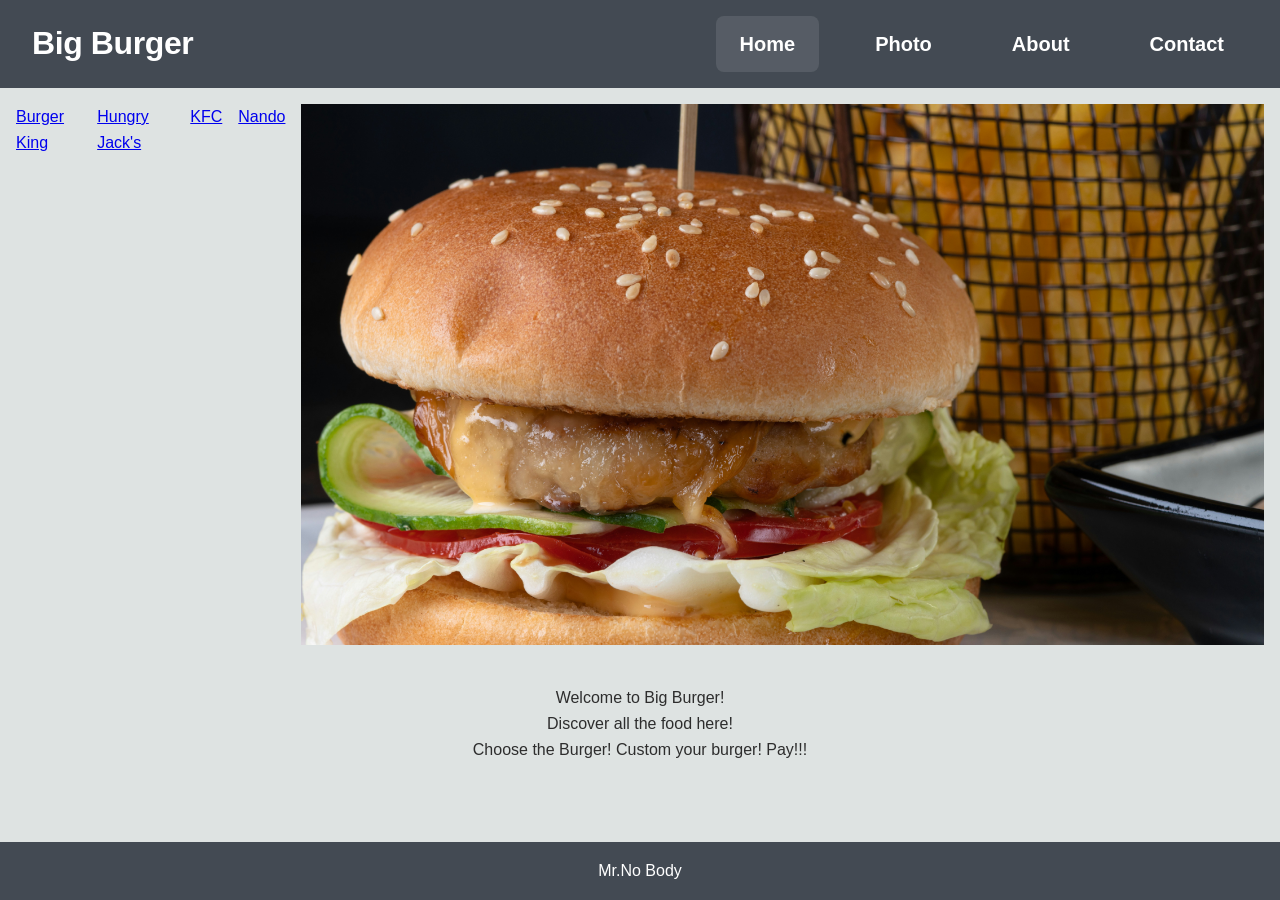
<file: index.html>
<!DOCTYPE html>
<html lang="en">
<head>
    <meta charset="UTF-8">
    <meta http-equiv="X-UA-Compatible" content="IE=edge">
    <meta name="viewport" content="width=device-width, initial-scale=1.0">
    <meta name="description" content="Big Burger site">
    <title>Big Burger | Home</title>
    <link rel="stylesheet" href="css/style.css">
    <link rel="stylesheet" href="css/index.css">
</head>

<body>
    <header>
        <h1>Big Burger</h1>
        <input id="hamburger_checkbox" type="checkbox">
        <label for="hamburger_checkbox" id="hamburger_menu">
            <img id="hamburger_icon" src="images/sk-uVPV_nV17Tw-unsplash.jpg" alt="Menu" width="24" height="18">
            <span class="sr-only">Place To Eat</span>
        </label>
    
<nav>
    <a class="active_nav" href="index.html">Home</a>
    <a href="gallery.html">Photo</a>
    <a href="about.html">About</a>
    <a href="contact.html">Contact</a>
</nav>
    </header>

    <main>
        <a href="https://www.bk.com">Burger King</a>
        <a href="https://www.hungryjacks.com.au/about-hj-s">Hungry Jack's</a>
        <a href="https://www.kfc.com.au">KFC</a>
        <a href="https://www.nandos.com.au">Nando</a>

        <section class="hero">
            <h2>Featured gallery</h2>
            <Picture>
                <source media="(min-width: 1200px)" srcset="images/Hero_image_1920.png">
                <source media="(min-width: 1200px)" srcset="images/Hero_image_960.png">
                <img src="images/Hero_image_480.png" alt="Come and Eat Burger">
            </Picture>
        </section>
    </main>

    <p>Welcome to Big Burger!</p>
    <p>Discover all the food here!</p>
    <p>Choose the Burger! Custom your burger! Pay!!!</p>

    <footer>
        <p>Mr.No Body</p>
    </footer>
</body>
</html>
</file>
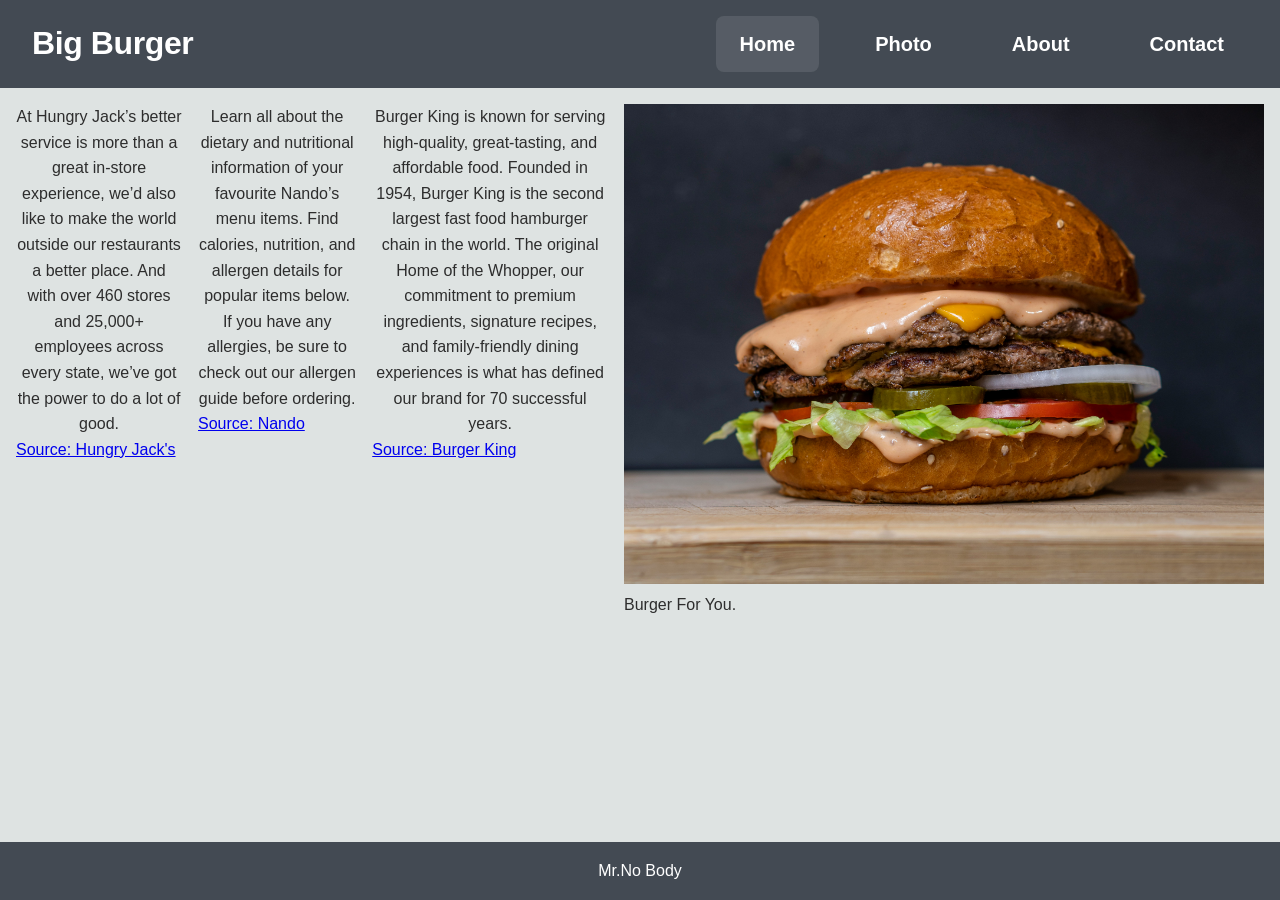
<file: about.html>
<!DOCTYPE html>
<html lang="en">
<head>
    <meta charset="UTF-8">
    <meta http-equiv="X-UA-Compatible" content="IE=edge">
    <meta name="viewport" content="width=device-width, initial-scale=1.0">
    <meta name="description" content="Big Burger site">
    <title>Big Burger | Home</title>
    <link rel="stylesheet" href="css/style.css">
    <link rel="stylesheet" href="css/index.css">
</head>

<body>
    <header>
        <h1>Big Burger</h1>
        <input id="hamburger_checkbox" type="checkbox">
        <label for="hamburger_checkbox" id="hamburger_menu">
            <img id="hamburger_icon" src="images/sk-uVPV_nV17Tw-unsplash.jpg" alt="Menu" width="24" height="18">
            <span class="sr-only">Place To Eat</span>
        </label>
    
<nav>
    <a class="active_nav" href="index.html">Home</a>
    <a href="gallery.html">Photo</a>
    <a href="about.html">About</a>
    <a href="contact.html">Contact</a>
</nav>
    </header>
    <main>

    <div id="container1">

      <h2>Helping Communities Make The World Better</h2>

      <p>At Hungry Jack’s better service is more than a great in-store experience, we’d also like to make the world outside our restaurants a better place. And with over 460 stores and 25,000+ employees across every state, we’ve got the power to do a lot of good.</p>

      <a href="https://www.hungryjacks.com.au/community">Source: Hungry Jack's</a>
    </div>

    <div id="container2">

      <h2>Nando Natritional Information</h2>

      <p>Learn all about the dietary and nutritional information of your favourite Nando’s menu items. Find calories, nutrition, and allergen details for popular items below. If you have any allergies, be sure to check out our allergen guide before ordering.</p>
      <a href="https://www.nandos.com.au/menu-item">Source: Nando</a>
    </div>

    <div id="container3">

      <h2>Great Food Come First</h2>

      <p>Burger King is known for serving high-quality, great-tasting, and affordable food. Founded in 1954, Burger King is the second largest fast food hamburger chain in the world. The original Home of the Whopper, our commitment to premium ingredients, signature recipes, and family-friendly dining experiences is what has defined our brand for 70 successful years.</p>

      <a href="https://www.bk.com/about-bk">Source: Burger King</a>
    </div>

    <figure id="container4">

      <h2>Big Burger</h2>

      <img src="images/amirali-mirhashemian-sc5sTPMrVfk-unsplash.jpg" alt="Big Burger" width="640" height="480">

      <figcaption>Burger For You.</figcaption>
    </figure>
  </main>

  <footer>
    <p>Mr.No Body</p>
  </footer>
</body>
</html>
</file>
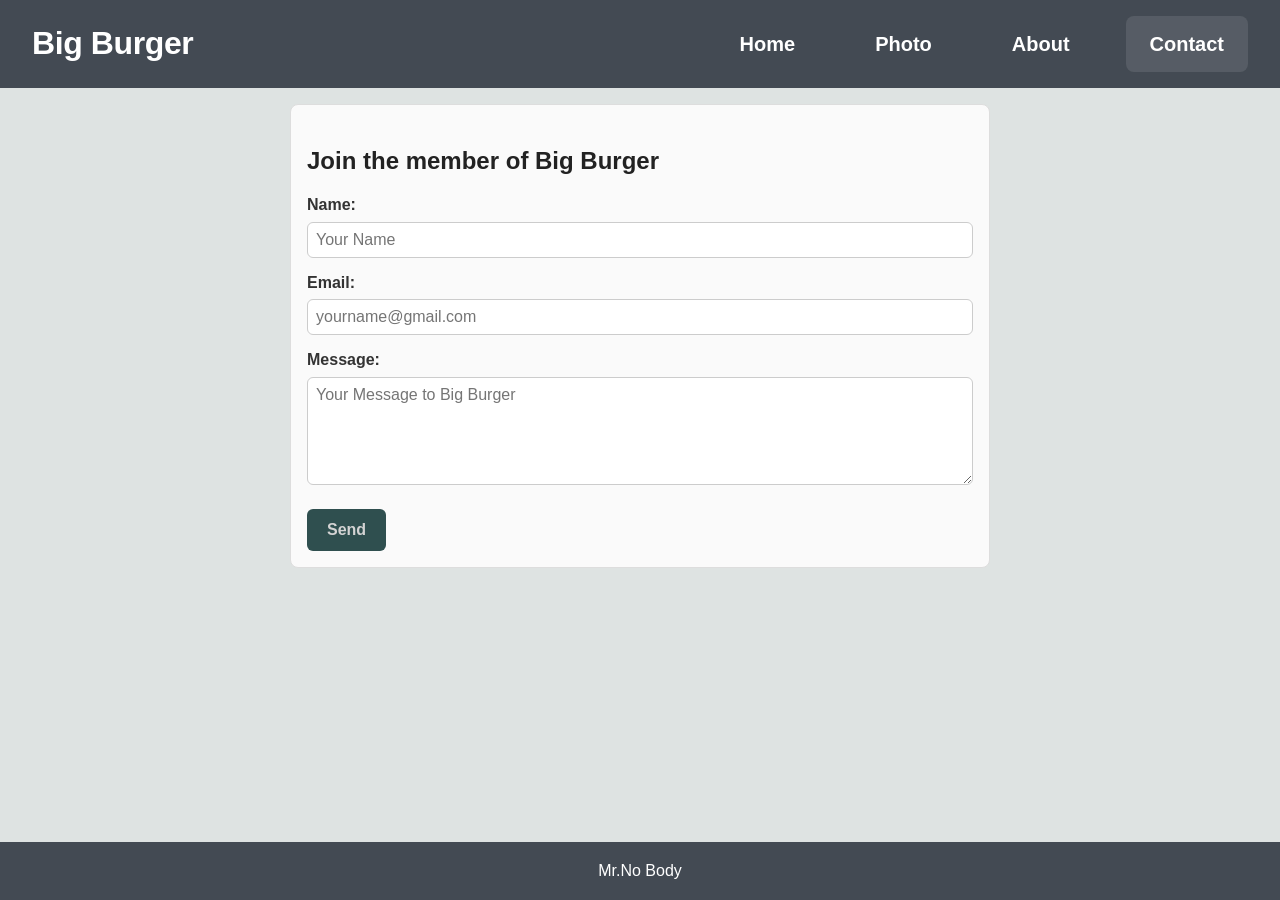
<file: contact.html>
<!DOCTYPE html>

<html lang="en">

<head>

  <meta charset="UTF-8">

  <meta http-equiv="X-UA-Compatible" content="IE=edge">

  <meta name="viewport" content="width=device-width, initial-scale=1.0">

  <meta name="description" content=" Big Burger Site">

  <title>Big Burger | Contact</title>

  <link rel="stylesheet" href="css/style.css">

  <link rel="stylesheet" href="css/contact.css">
</head>

<body>

  <header>

    <h1>Big Burger</h1>

    <input id="hamburger_checkbox" type="checkbox">

    <label for="hamburger_checkbox" id="hamburger_menu">

      <img id="hamburger_icon" src="images/sk-uVPV_nV17Tw-unsplash.jpg" alt="Menu" width="24" height="18">

      <span class="sr-only">Place To Eat</span>
    </label>

    <nav>

      <a href="index.html">Home</a>

      <a href="gallery.html">Photo</a>

      <a href="about.html">About</a>

      <a class="active_nav" href="contact.html">Contact</a>
    </nav>
  </header>

  <form>

      <h2>Join the member of Big Burger</h2>

      <label for="name">Name:</label>
      <input type="text" id="name" name="name" placeholder="Your Name"><br>

      <label for="email">Email:</label>
      <input type="email" id="email" name="email" placeholder="yourname@gmail.com"><br>

      <label for="message">Message:</label>
      <textarea id="message" name="message" rows="5" placeholder="Your Message to Big Burger"></textarea><br>

      <input type="submit" value="Send">
  </form>

  <footer>
    <p>Mr.No Body</p>
  </footer>
</body>
</html>
</file>
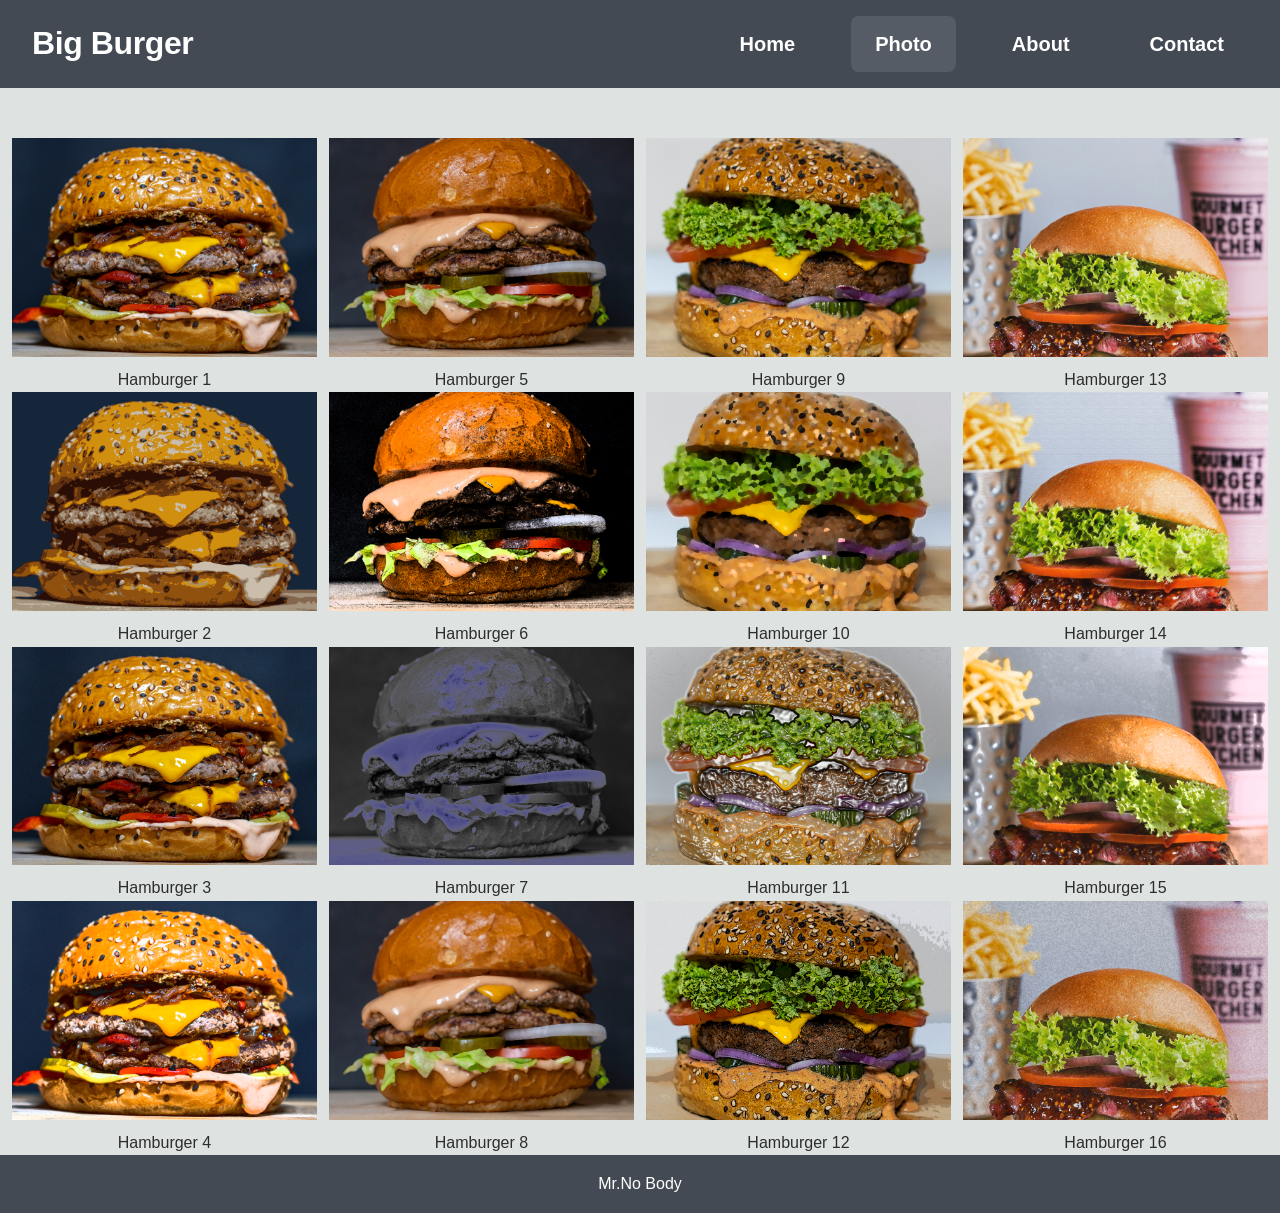
<file: gallery.html>
<!DOCTYPE html>

<html lang="en">

<head>

  <meta charset="UTF-8">

  <meta http-equiv="X-UA-Compatible" content="IE=edge">

  <meta name="viewport" content="width=device-width, initial-scale=1.0">

  <meta name="description" content="Big Burger Site">

  <title>Big Burger | Photos</title>

  <link rel="stylesheet" href="css/style.css">

  <link rel="stylesheet" href="css/gallery.css">
</head>

<body>

  <header>

    <h1>Big Burger</h1>

    <input id="hamburger_checkbox" type="checkbox">

    <label for="hamburger_checkbox" id="hamburger_menu">

      <img id="hamburger_icon" src="images/sk-uVPV_nV17Tw-unsplash.jpg" alt="Menu" width="24" height="18">

      <span class="sr-only">Place To Eat</span>
    </label>

    <nav>

      <a href="index.html">Home</a>

      <a class="active_nav" href="gallery.html">Photo</a>

      <a href="about.html">About</a>

      <a href="contact.html">Contact</a>
    </nav>
  </header>

  <div id="row">

    <div class="column">

      <figure>
        <a href="images/picture1.png" target="_blank">

          <img src="images/picture1.png" alt="Hamburger 1" width="960" height="720">
        </a>

        <figcaption>Hamburger 1</figcaption>
      </figure>

      <figure>
        <a href="images/picture1cutout.png" target="_blank">
          <img src="images/picture1cutout.png" alt="Hamburger 2" width="960" height="720">
        </a>
        <figcaption>Hamburger 2</figcaption>
      </figure>
      <figure>
        <a href="images/picture1drybrush.png" target="_blank">
          <img src="images/picture1drybrush.png" alt="Hamburger 3" width="960" height="720">
        </a>
        <figcaption>Hamburger 3</figcaption>
      </figure>
      <figure>
        <a href="images/picture1filmgrain.png" target="_blank">
          <img src="images/picture1filmgrain.png" alt="Hamburger 4" width="960" height="720">
        </a>
        <figcaption>Hamburger 4</figcaption>
      </figure>
    </div>

    <div class="column">
      <figure>
        <a href="images/picture2.png" target="_blank">
          <img src="images/picture2.png" alt="Hamburger 5" width="960" height="720">
        </a>
        <figcaption>Hamburger 5</figcaption>
      </figure>
      <figure>
        <a href="images/pictue2fresco.png" target="_blank">
          <img src="images/pictue2fresco.png" alt="Hamburger 6" width="960" height="720">
        </a>
        <figcaption>Hamburger 6</figcaption>
      </figure>
      <figure>
        <a href="images/picture2neonglow.png" target="_blank">
          <img src="images/picture2neonglow.png" alt="Hamburger 7" width="960" height="720">
        </a>
        <figcaption>Hamburger 7</figcaption>
      </figure>
      <figure>
        <a href="images/picture2paintdaubs.png" target="_blank">
          <img src="images/picture2paintdaubs.png" alt="Hamburger 8" width="960" height="720">
        </a>
        <figcaption>Hamburger 8</figcaption>
      </figure>
    </div>

    <div class="column">
      <figure>
        <a href="images/picture3.png" target="_blank">
          <img src="images/picture3.png" alt="Hamburger 9" width="960" height="720">
        </a>
        <figcaption>Hamburger 9</figcaption>
      </figure>
      <figure>
        <a href="images/picture3paletteknife.png" target="_blank">
          <img src="images/picture3paletteknife.png" alt="Hamburger 10" width="960" height="720">
        </a>
        <figcaption>Hamburger 10</figcaption>
      </figure>
      <figure>
        <a href="images/picture3plasticwrap.png" target="_blank">
          <img src="images/picture3plasticwrap.png" alt="Hamburger 11" width="960" height="720">
        </a>
        <figcaption>Hamburger 11</figcaption>
      </figure>
      <figure>
        <a href="images/picture3posteredges.png" target="_blank">
          <img src="images/picture3posteredges.png" alt="Hamburger 12" width="960" height="720">
        </a>
        <figcaption>Hamburger 12</figcaption>
      </figure>
    </div>

    <div class="column">
      <figure>
        <a href="images/picture4.png" target="_blank">
          <img src="images/picture4.png" alt="Hamburger 13" width="960" height="720">
        </a>
        <figcaption>Hamburger 13</figcaption>
      </figure>
      <figure>
        <a href="images/picture4roughpastels.png" target="_blank">
          <img src="images/picture4roughpastels.png" alt="Hamburger 14" width="960" height="720">
        </a>
        <figcaption>Hamburger 14</figcaption>
      </figure>
      <figure>
        <a href="images/picture4smudgstick.png" target="_blank">
          <img src="images/picture4smudgstick.png" alt="Hamburger 15" width="960" height="720">
        </a>
        <figcaption>Hamburger 15</figcaption>
      </figure>
      <figure>
        <a href="images/picture4sponge.png" target="_blank">
          <img src="images/picture4sponge.png" alt="Hamburger 16" width="960" height="720">
        </a>
        <figcaption>Hamburger 16</figcaption>
      </figure>
    </div>
  </div>

  <footer>
    <p>Mr.No Body</p>
  </footer>
</body>
</html>
</file>
<file: css/style.css>
* {
  margin: 0;
  padding: 0;
  box-sizing: border-box;
}

body {
  font-family: 'Segoe UI', Tahoma, Geneva, Verdana, sans-serif;
  line-height: 1.6;
  color: #2d2d2d;
  background-color: #dee3e2;
  min-height: 100vh;
  display: flex;
  flex-direction: column;
  scroll-behavior: smooth;
}

header {
  background-color: #434a53;
  color: #ffffff;
  padding: 16px 32px;
  position: sticky;
  top: 0;
  left: 0;
  width: 100%;
  z-index: 1000;
  display: flex;
  justify-content: space-between;
  align-items: center;
}

footer {
  background-color: #434a53;
  color: #ffffff;
  padding: 16px 32px;
  text-align: center;
  font-size: 16px;
  width: 100%;
  margin-top: auto;
}

h1 {
  font-family: orbitron, sans-serif;
  font-size: 32px;
  font-weight: 700;
  letter-spacing: -0.4px;
  flex: 1;
}

#hamburger_checkbox {
  display: none;
}

#hamburger_menu {
  display: none;
  cursor: pointer;
  z-index: 1001;
  margin-left: 16px;
}

#hamburger_icon {
  display: none;
  width: 50px;
  height: 50px;
  object-fit: contain;
}

.sr-only {
  position: absolute;
  width: 1px;
  height: 1px;
  padding: 0;
  margin: -1px;
  overflow: hidden;
  clip: rect(0, 0, 0, 0);
  white-space: nowrap;
  border: 0;
}

nav {
  display: flex;
  gap: 16px;
  justify-content: flex-end;
  flex: none;
}

nav a {
  font-size: 20px;
  font-weight: 700;
  color: #ffffff;
  text-decoration: none;
  padding: 12px 24px;
  border-radius: 8px;
  transition: all 0.3s ease;
  position: relative;
}

nav a:hover {
  background: rgb(255, 0, 0);
  color: lightgray;
  transform: none;
}

nav a.active_nav {
  background: rgba(255, 255, 255, 0.1);
  color: white;
}

@media only screen and (max-width: 768px) {

  #hamburger_menu {
    display: block;
  }

  #hamburger_icon {
    display: block;
  }

  nav {
    display: none;
    flex-direction: column;
    gap: 16px;
    background-color: #434a53;
    position: absolute;
    top: 100%;
    right: 0;
    width: 200px;
    z-index: 999;
    border-radius: 0 0 8px 8px;
  }

  #hamburger_checkbox:checked ~ nav {
    display: flex;
  }

  nav a {
    padding: 16px;
    font-size: 19px;
    border-radius: 0;
    text-align: center;
  }
}

@media only screen and (min-width: 769px) {

  #hamburger_menu {
    display: none;
  }

  nav {
    display: flex !important;
    flex-direction: row;
    gap: 32px;
    position: static;
    width: auto;
    background: none;
  }
}
</file>
<file: css/index.css>
h2 {
  display: none;
}

p {
  text-align: center;
}

aside {
  font-size: 19px;
  padding: 0px 0;
  text-align: center;
  width: 100%;
}

aside a {
  color: darkslategrey;
  display: block;
  padding: 5px 0;
  text-decoration: none;
  width: 100%;
}

aside a:hover {
  background-color: red;
  color: white;
}

.hero {
  width: 100%;
  aspect-ratio: 16 / 9;
  overflow: hidden;
  position: relative;
  display: flex;
  align-items: center;
  justify-content: center;
}

.hero img {
  width: 100%;
  height: 100%;
  object-fit: cover;
  position: absolute;
  inset: 0;
}

main + p {
  margin-top: 24px;
}

@media only screen and (min-width: 768px) {

  main {
    display: flex;
    align-items: stretch;
    gap: 16px;
    padding: 16px;
  }

  aside {
    display: flex;
    flex-direction: column;
    align-items: center;
    justify-content: center;
    width: 30%;
  }

  section {
    width: 70%;
  }
}
</file>
<file: css/contact.css>
main {
  padding: 16px;
  max-width: 1200px;
  margin: 96px auto 16px;
}

.contact-main {
  text-align: justify;
}

h2 {
  margin: 24px 0 16px 0;
  font-weight: 700;
  font-size: 24px;
  line-height: 1.3;
  color: #222;
}

h3 {
  margin: 16px 0 8px 0;
  font-weight: 600;
  font-size: 22px;
  color: #333;
}

.contact-main p,
.contact-main address,
.contact-main form,
.contact-main .copyright-block {
  text-align: left;
  margin-left: 0;
}

form {
  max-width: 700px;
  width: 100%;
  margin: 16px auto;
  background-color: #fafafa;
  padding: 16px;
  border-radius: 8px;
  border: 1px solid #ddd;
  box-sizing: border-box;
}

fieldset {
  border: none;
  padding: 0;
  margin: 0;
}

label {
  font-weight: 600;
  margin-top: 12px;
  display: block;
  color: #333;
}

input[type="text"],
input[type="email"],
textarea {
  width: 100%;
  padding: 8px;
  margin-top: 4px;
  border: 1px solid #ccc;
  border-radius: 6px;
  font-family: inherit;
  font-size: 16px;
  box-sizing: border-box;
  transition: border-color 0.3s ease;
}

input[type="text"]:focus,
input[type="email"]:focus,
textarea:focus {
  border-color: #f44336;
  outline: none;
  box-shadow: 0 0 5px rgba(244, 67, 54, 0.3);
}

textarea {
  min-height: 100px;
  resize: vertical;
}

input[type="submit"] {
  margin-top: 16px;
  background-color: darkslategrey;
  color: lightgray;
  font-size: medium;
  border: none;
  padding: 12px 20px;
  border-radius: 6px;
  font-weight: 700;
  cursor: pointer;
  transition: background-color 0.3s ease;
}

input[type="submit"]:hover,
input[type="submit"]:focus {
  background-color: #ff0000;
  color: white;
}

input[disabled],
textarea[disabled] {
  background-color: #eee;
  cursor: not-allowed;
  opacity: 0.6;
}

address {
  font-style: normal;
  line-height: 1.6;
  margin: 16px 0;
}

address a {
  color: #f44336;
  text-decoration: none;
  font-weight: 500;
}

address a:hover,
address a:focus {
  text-decoration: underline;
  color: #d32f2f;
}
</file>
<file: css/gallery.css>
#row {
  display: flex;
  flex-wrap: wrap;
  padding: 0 12px;
}

.column {
  text-align: center;
  margin-top: 50px;
  margin-left: auto;
  margin-right: auto;
  max-width: 100%;
}

.column img {
  width: 100%;
  height: auto;
  aspect-ratio: 4 / 3;
  object-fit: cover;
  padding-bottom: 10px;
  display: block;
}

@media only screen and (min-width: 768px) {
  .column {
    max-width: 50%;
    padding: 0 6px;
  }

  #row {
    padding: 0 6px;
  }
}

@media only screen and (min-width: 1200px) {
  .column {
    max-width: 25%;
  }
}
</file>
